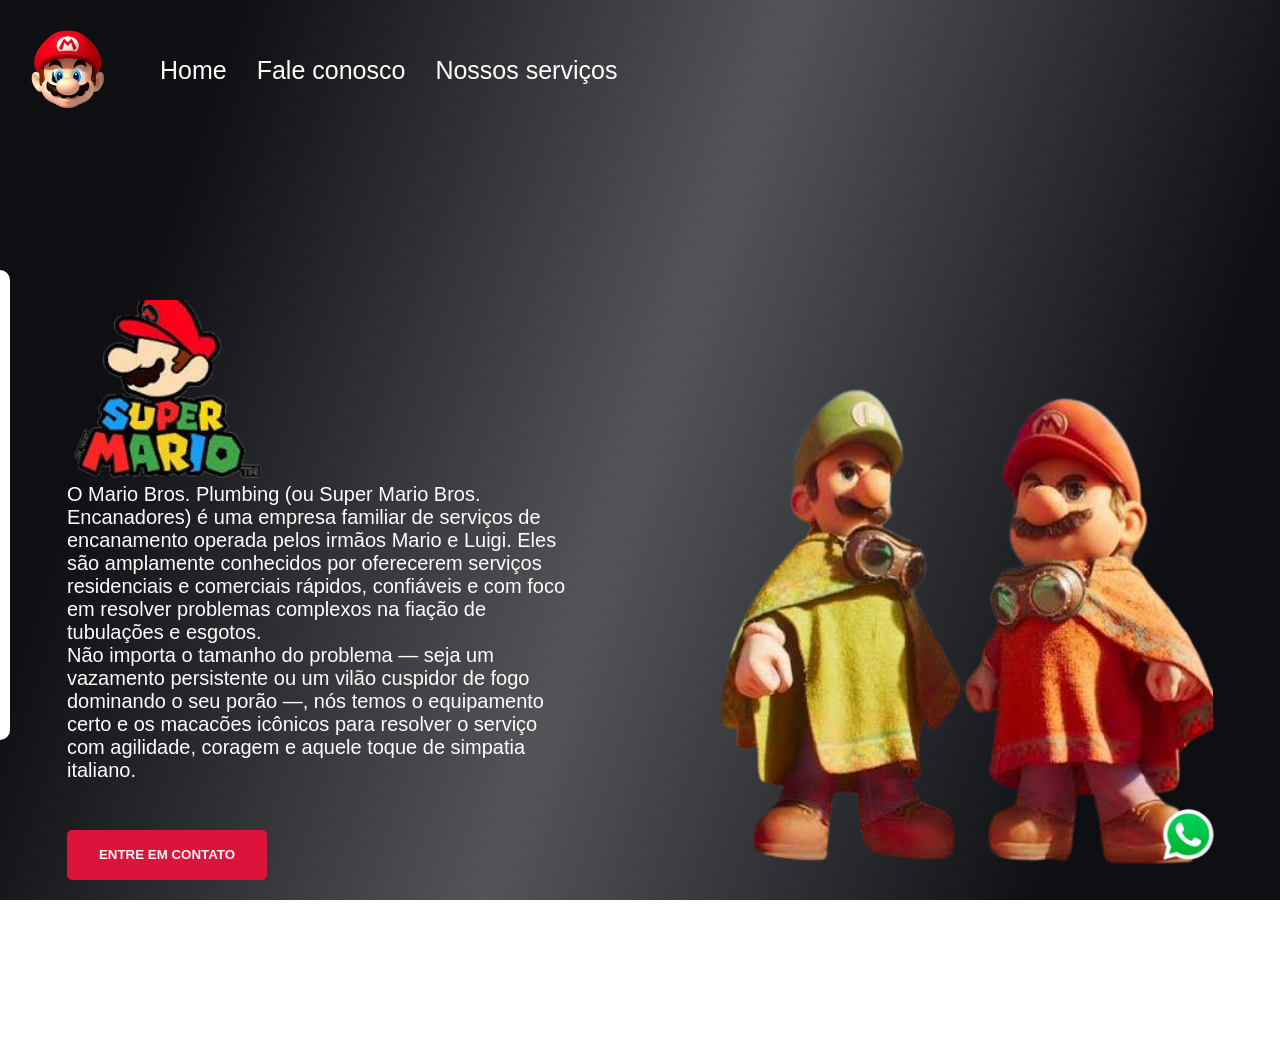
<file: index.html>
<!DOCTYPE html>
<html lang="pt-br">

<head>
    <meta charset="UTF-8">
    <meta name="viewport" content="width=device-width, initial-scale=1.0">
    <link rel="stylesheet" href="style.css">
    <title>Mario Bross</title>
</head>

<body>
    <div class="topo">
        <img src="./Rosto_do_Mario-removebg-preview.png" alt="rosto_do_mario">
        <a> Home</a>
        <a> Fale conosco </a>
        <a href="Serviços.html"> Nossos serviços </a>
    </div>


    <div class="caixa_mae">


        <div class="info-texto">
            <img src="./download_imagme_Mario-removebg-preview.png" alt="logo_do_Mario">

            <p> O Mario Bros. Plumbing (ou Super Mario Bros. Encanadores) é uma empresa familiar de serviços de
                encanamento operada pelos irmãos Mario e Luigi. Eles são amplamente conhecidos por oferecerem serviços
                residenciais
                e comerciais rápidos, confiáveis e com foco em resolver problemas complexos na fiação de tubulações e
                esgotos.
            </p>
            <p>
                Não importa o tamanho do problema — seja um vazamento persistente ou um vilão cuspidor de fogo dominando
                o seu porão —, nós temos o equipamento certo e os macacões icônicos para resolver o serviço com
                agilidade, coragem e aquele toque de simpatia italiano.
            </p>
            <br>


            <button onclick="clique_botao()"> Entre em contato </button>

        </div>



        <div>
            <img class="irmao_lado" src="./images_brothers2-removebg-preview.png" alt="brothers_mario_luigi">
        </div>
        
    </div>

    <div class="caixa_video">
        <video src="./oficiaol_video_de_fundo.mp4" alt="vedeo_propaganda_Mario" autoplay loop muted> </video>
        <div class="video_mascara"> </div>
    </div>

    <div class="caixa_bt_whats">
        <a class="bt_whats">
            <img src="./botão_whats_app_oficial-remo.png" alt="botao_whatsapp" />
        </a>

    </div>


    <form class="formulario">
        <input placeholder="Seu nome aqui">
        <input placeholder="Seu e-mail">
        <textarea placeholder="Escreva seu problema aqui..."></textarea>
        <button> Pedir orçamento </button>
    </form>

    <div class="mascara-formulario" onclick="esconderform()"></div>
    </div>



</body>

<script src="script.js"> </script>

</html>
</file>
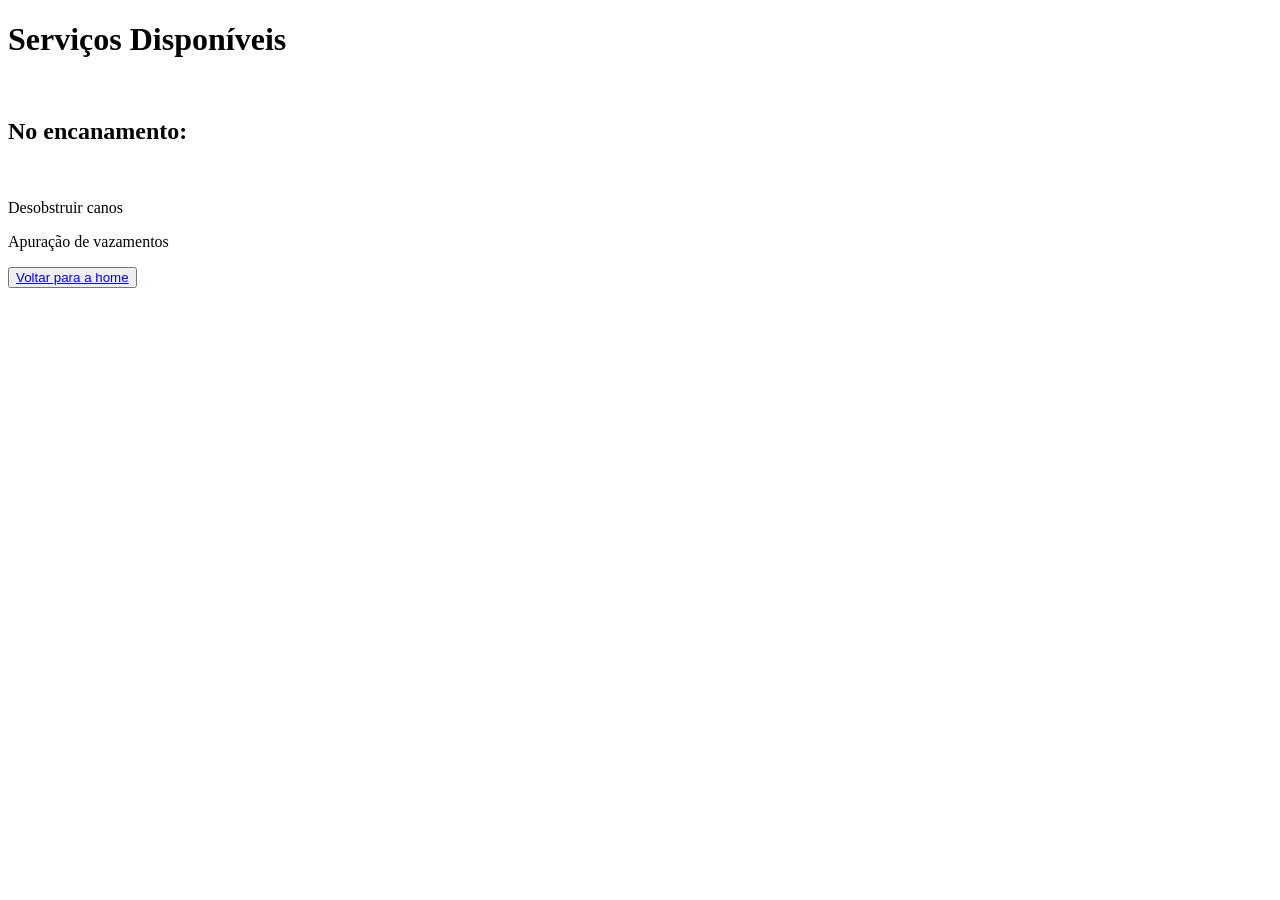
<file: Serviços.html>
<!DOCTYPE html>
<html lang="pt-br">

<head>
    <meta charset="UTF-8">
    <meta name="viewport" content="width=device-width, initial-scale=1.0">
    <title>Serviços_Mario</title>
</head>

<body>

    <h1> Serviços Disponíveis</h1>

    <br>

    <h2> No encanamento:</h2>
    <br>

    <p> Desobstruir canos</p>
    <p> Apuração de vazamentos</p>

    <button>
        <a href="index.html"> Voltar para a home</a>
    </button>

    <div class="caixa_video">
        <video src="./oficiaol_video_de_fundo.mp4" alt="vedeo_propaganda_Mario" autoplay loop muted> </video>
        <div class="video_mascara"> </div>
    </div>

</body>

</html>
</file>
<file: style.css>
* {
    margin: 0;
    padding: 0;
    box-sizing: border-box;
    font-family: Arial, Helvetica, sans-serif;
}


img {
    width: 200px;
}

.topo {
    display: flex;
    align-items: center;
    gap: 30px;
    padding: 10px;
}

.topo img {
    width: 80px;
    height: 80px;
    margin: 20px;

}

.topo a {
    color: white;
    font-size: 25px;
    cursor: pointer;
    text-decoration: none;
}

.topo a:hover {
    color: crimson;
    transition: 0.3s ease-in-out;
}


.irmao_lado {
    height: 700px;
    width: 500px;

}


p {
    color: white;
    font-size: 20px;
}


button {
    background-color: crimson;
    color: aliceblue;
    border-radius: 5px;
    height: 50px;
    width: 200px;
    border: none;
    font-weight: bold;
    text-transform: uppercase;
    cursor: pointer;
    margin-top: 30px;

}

.info-texto {
    width: 40%;
}

body {
    height: 100vh;

}

.caixa_mae {
    align-items: center;
    justify-content: space-around;
    display: flex;
    height: 100vh;

}

.caixa_video {
    z-index: -1;
    position: fixed;
    top: 0;
}

video {
    width: 100vw;

}

.video_mascara {
    background: linear-gradient(109deg,
            rgba(10, 12, 16, 0.99)15%,
            rgba(10, 12, 16, 0.7) 50%,
            rgba(10, 12, 16, 0.99) 85%);
    width: 100%;
    height: 100%;
    position: fixed;
    top: 0;
}

.bt_whats img {
    width: 160px;
    cursor: pointer;
    display: inline-block;
}

.bt_whats img:hover {
    transition: 0.3s;
    transform: translateY(-5px);
}

.caixa_bt_whats {
    position: fixed;
    bottom: 15px;
    right: 12px;
}

form {
    background-color: white;
    display: flex;
    position: fixed;
    top: 30%;
    left: -370px;
    gap: 50px;
    padding: 20px;
    flex-direction: column;
    border-radius: 10px;
    width: 380px;
    z-index: 1;
    transition: 0.7s left ease-in-out;
}

form input {
    height: 50px;
    padding: 15px;
    border-width: 2px;
    border-radius: 5px;
    border: 2px solid gray;
    outline-color: rgb(35, 224, 35);

}

form textarea {
    padding-left: 12px;
    height: 100px;
    padding: 15px;
    border-width: 2px;
    border-radius: 5px;
    border: 2px solid gray;
    outline-color: rgb(35, 224, 35);
}

.mascara-formulario {
    background: linear-gradient(109deg,
            rgba(10, 12, 16, 0.99) 15%,
            rgba(10, 12, 16, 0.7) 50%,
            rgba(10, 12, 16, 0.99) 85%);
    width: 100%;
    height: 100%;
    position: fixed;
    top: 0;
    visibility: hidden;
    transition: 0.7s visibility ease-in-out;
}

/* Media Query */


@media (max-width: 950px) {

    .info-texto img{
        display: none;
    }

    .caixa_mae img {
        height: auto;
        width: 80%;
    }

    .caixa_mae {
        padding: 5px;
        display: flex;
        flex-direction: column;
        align-items: center;
    }

    .topo {
        padding: 10px;
    }

    .topo img{
        width: 40px;
        height: 40px;
    }

    .topo a {
        font-size: 16px;
    }

}
</file>
